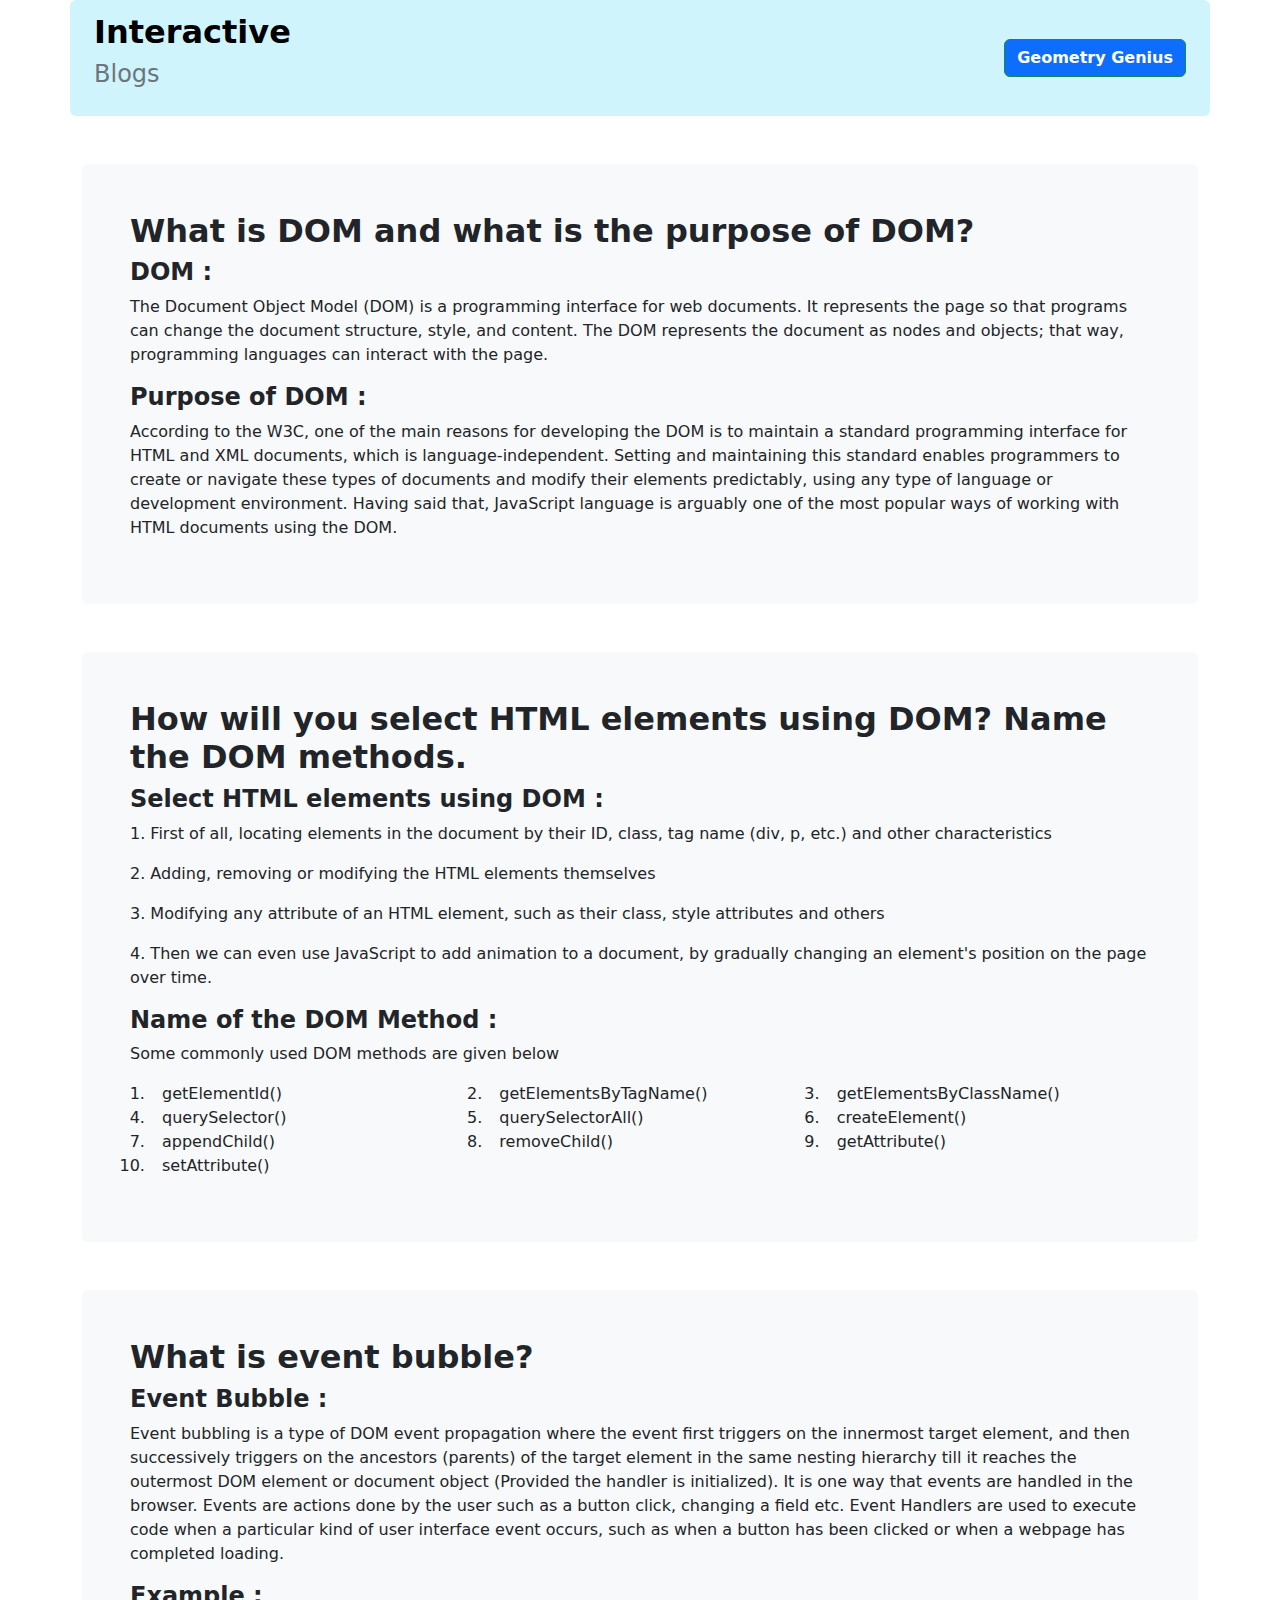
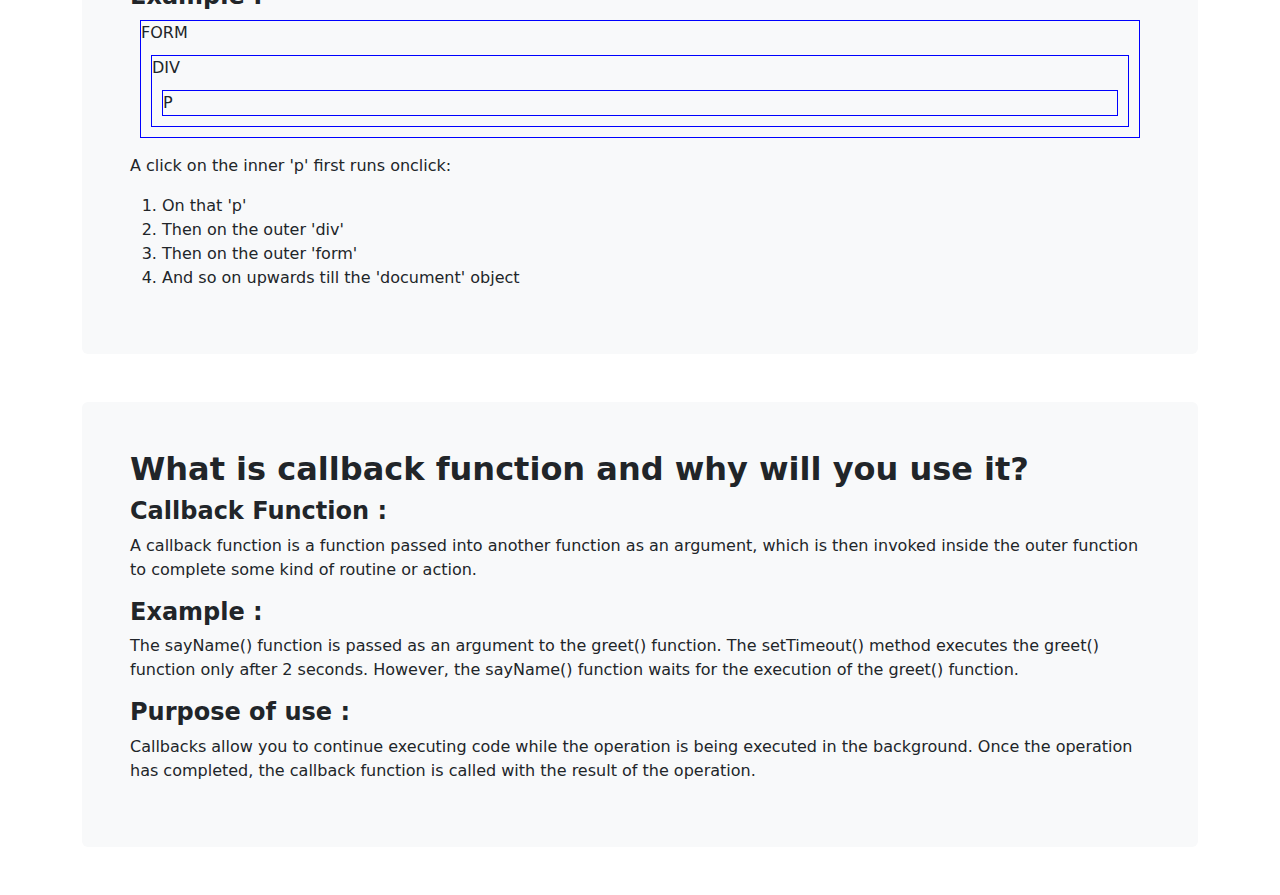
<file: blogs.html>
<!DOCTYPE html>
<html lang="en">

<head>
    <meta charset="UTF-8">
    <meta http-equiv="X-UA-Compatible" content="IE=edge">
    <meta name="viewport" content="width=device-width, initial-scale=1.0">
    <title>Blogs</title>
    <link rel="stylesheet" href="css/bootstrap.min.css">
    <link rel="stylesheet" href="css/style.css">
    <style>
        #bubble-form * {
            margin: 10px;
            border: 1px solid blue;
        }
    </style>
</head>

<body>
    <header class="container bg-info-subtle bg-opacity-50 rounded mb-5">
        <nav class="navbar">
            <div class="container">
                <div>
                    <a class="navbar-brand fw-bold fs-2">Interactive</a>
                    <p class="fs-4 text-secondary">Blogs</p>
                </div>
                <button id="geometry-btn" class="btn btn-outline-success btn-primary text-white fw-semibold"
                    type="submit">Geometry Genius</button>
            </div>
        </nav>
    </header>
    <main class="container">
        <section class="border border-0 rounded bg-secondary-subtle p-5 mb-5">
            <h2 class="fw-bold">What is DOM and what is the purpose of DOM?</h2>
            <div>
                <h4 class="fw-semibold">DOM :</h4>
                <p>The Document Object Model (DOM) is a programming interface for web documents. It represents the page
                    so that programs can change the document structure, style, and content. The DOM represents the
                    document as nodes and objects; that way, programming languages can interact with the page.</p>
            </div>
            <div>
                <h4 class="fw-semibold">Purpose of DOM :</h4>
                <p>According to the W3C, one of the main reasons for developing the DOM is to maintain a standard
                    programming interface for HTML and XML documents, which is language-independent. Setting and
                    maintaining this standard enables programmers to create or navigate these types of documents and
                    modify their elements predictably, using any type of language or development environment.

                    Having said that, JavaScript language is arguably one of the most popular ways of working with HTML
                    documents using the DOM.</p>
            </div>
        </section>
        <section class="border border-0 rounded bg-secondary-subtle p-5 mb-5">
            <h2 class="fw-bold">How will you select HTML elements using DOM? Name the DOM methods.</h2>
            <div>
                <h4 class="fw-semibold">Select HTML elements using DOM :</h4>
                <p>1. First of all, locating elements in the document by their ID, class, tag name (div, p, etc.) and
                    other characteristics</p>
                <p>2. Adding, removing or modifying the HTML elements themselves</p>
                <p>3. Modifying any attribute of an HTML element, such as their class, style attributes and others</p>
                <p>4. Then we can even use JavaScript to add animation to a document, by gradually changing an element's
                    position on the page over time.
                </p>
            </div>
            <div>
                <h4 class="fw-semibold">Name of the DOM Method :</h4>
                <p>Some commonly used DOM methods are given below</p>
                <table class="table-primary">
                    <ol class="row row-cols-1 row-cols-md-3">
                        <li class="col">getElementId()</li>
                        <li class="col">getElementsByTagName()</li>
                        <li class="col">getElementsByClassName()</li>
                        <li class="col">querySelector()</li>
                        <li class="col">querySelectorAll()</li>
                        <li class="col">createElement()</li>
                        <li class="col">appendChild()</li>
                        <li class="col">removeChild()</li>
                        <li class="col">getAttribute()</li>
                        <li class="col">setAttribute()</li>
                    </ol>
                </table>
            </div>
        </section>
        <section class="border border-0 rounded bg-secondary-subtle p-5 mb-5">
            <h2 class="fw-bold">What is event bubble?</h2>
            <div>
                <h4 class="fw-semibold">Event Bubble :</h4>
                <p>Event bubbling is a type of DOM event propagation where the event first triggers on the innermost
                    target element, and then successively triggers on the ancestors (parents) of the target element in
                    the same nesting hierarchy till it reaches the outermost DOM element or document object (Provided
                    the handler is initialized). It is one way that events are handled in the browser. Events are
                    actions done by the user such as a button click, changing a field etc. Event Handlers are used to
                    execute code when a particular kind of user interface event occurs, such as when a button has been
                    clicked or when a webpage has completed loading.</p>
                <p>
                <h4 class="fw-semibold">Example :</h4>
                    <div id="bubble-form">
                        <form onclick="alert('form')">FORM
                            <div onclick="alert('div')">DIV
                                <p onclick="alert('p')">P</p>
                            </div>
                        </form>
                    </div>
                </p>
                <p>A click on the inner 'p' first runs onclick:</p>
                <ol>
                    <li>On that 'p'</li>
                    <li>Then on the outer 'div'</li>
                    <li>Then on the outer 'form'</li>
                    <li>And so on upwards till the 'document' object</li>
                </ol>
            </div>
        </section>
        <section class="border border-0 rounded bg-secondary-subtle p-5 mb-5">
            <h2 class="fw-bold">What is callback function and why will you use it?</h2>
            <div>
                <h4 class="fw-semibold">Callback Function :</h4>
                <p>A callback function is a function passed into another function as an argument, which is then invoked inside the outer function to complete some kind of routine or action.</p>
                <h4 class="fw-semibold">Example :</h4>
                <p>The sayName() function is passed as an argument to the greet() function. The setTimeout() method executes the greet() function only after 2 seconds. However, the sayName() function waits for the execution of the greet() function.</p>
            </div>
            <div>
                <h4 class="fw-semibold">Purpose of use :</h4>
                <p>Callbacks allow you to continue executing code while the operation is being executed in the background. Once the operation has completed, the callback function is called with the result of the operation.</p>
            </div>
        </section>
    </main>
    <script src="js/blogs.js"></script>
</body>

</html>
</file>
<file: css/style.css>
.ga-table button {
    background-color: blue;
    white-space: nowrap;
    padding: 0px 5px;
}
.ga-display-table{
    height: 465px;
}

.ga-table tr td{
    white-space: nowrap;
}

.ga-table sup{
    padding: 0;
}
</file>
